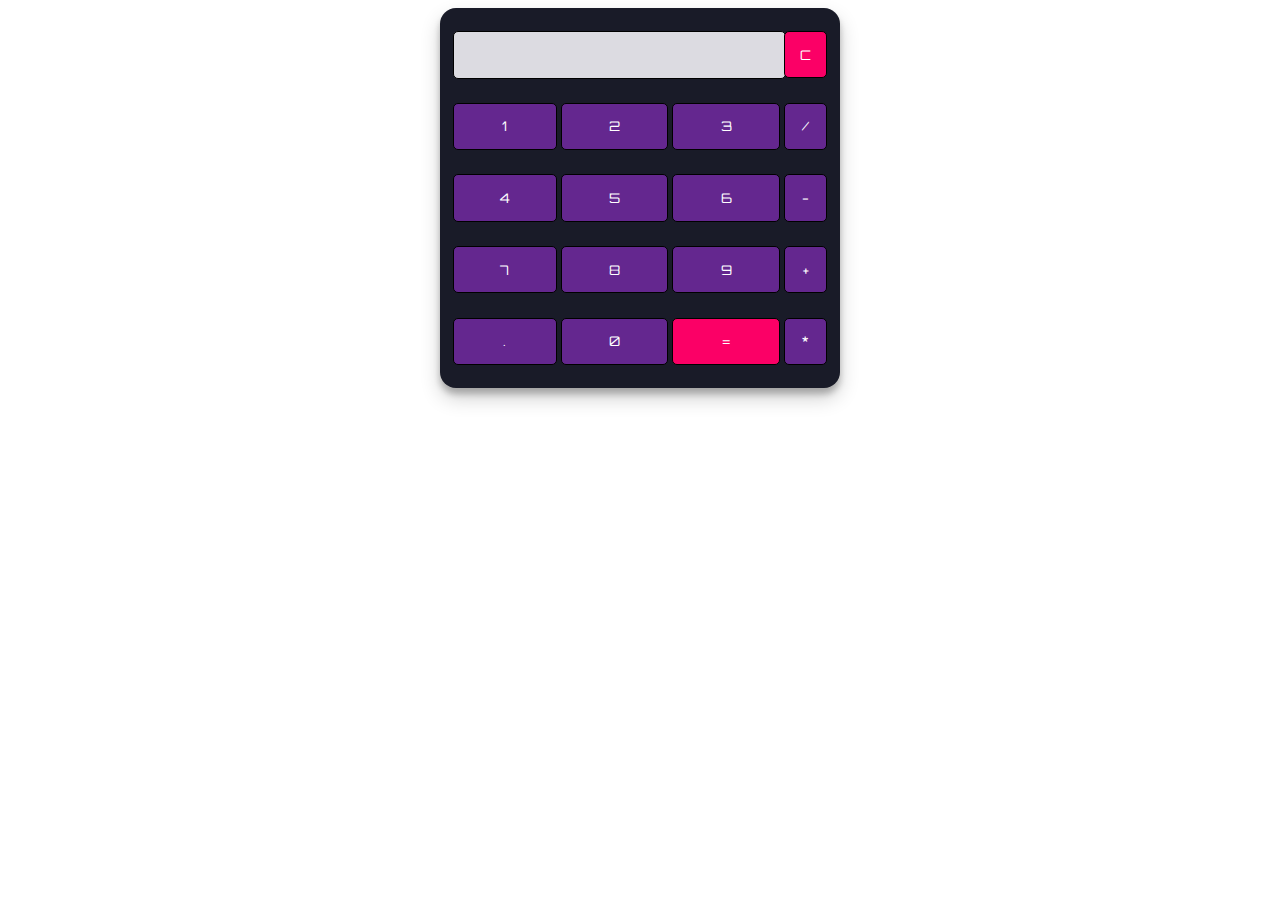
<file: Calculator/index.html>
<!DOCTYPE html>
<html lang="en" dir="ltr">
 
<head>
  <meta charset="utf-8">
  <title>Simple Calculator using HTML, CSS and JavaScript</title>
  <link rel="stylesheet" href="styles.css">
</head>
 
<body>
 
<table class="calculator" >
  <tr>
    <td colspan="3"> <input class="display-box" type="text" id="result" disabled /> </td>
 
    <!-- clearScreen() function clears all the values -->
    <td> <input type="button" value="C" onclick="clearScreen()" id="btn" /> </td>
  </tr>
  <tr>
    <!-- display() function displays the value of clicked button -->
    <td> <input type="button" value="1" onclick="display('1')" /> </td>
    <td> <input type="button" value="2" onclick="display('2')" /> </td>
    <td> <input type="button" value="3" onclick="display('3')" /> </td>
    <td> <input type="button" value="/" onclick="display('/')" /> </td>
  </tr>
  <tr>
    <td> <input type="button" value="4" onclick="display('4')" /> </td>
    <td> <input type="button" value="5" onclick="display('5')" /> </td>
    <td> <input type="button" value="6" onclick="display('6')" /> </td>
    <td> <input type="button" value="-" onclick="display('-')" /> </td>
  </tr>
  <tr>
    <td> <input type="button" value="7" onclick="display('7')" /> </td>
    <td> <input type="button" value="8" onclick="display('8')" /> </td>
    <td> <input type="button" value="9" onclick="display('9')" /> </td>
    <td> <input type="button" value="+" onclick="display('+')" /> </td>
  </tr>
  <tr>
    <td> <input type="button" value="." onclick="display('.')" /> </td>
    <td> <input type="button" value="0" onclick="display('0')" /> </td>
 
    <!-- calculate() function evaluates the mathematical expression -->
    <td> <input type="button" value="=" onclick="calculate()" id="btn" /> </td>
    <td> <input type="button" value="*" onclick="display('*')" /> </td>
  </tr>
</table>
 
<script type="text/javascript" src="script.js"></script>
 
</body>
 
</html>
</file>
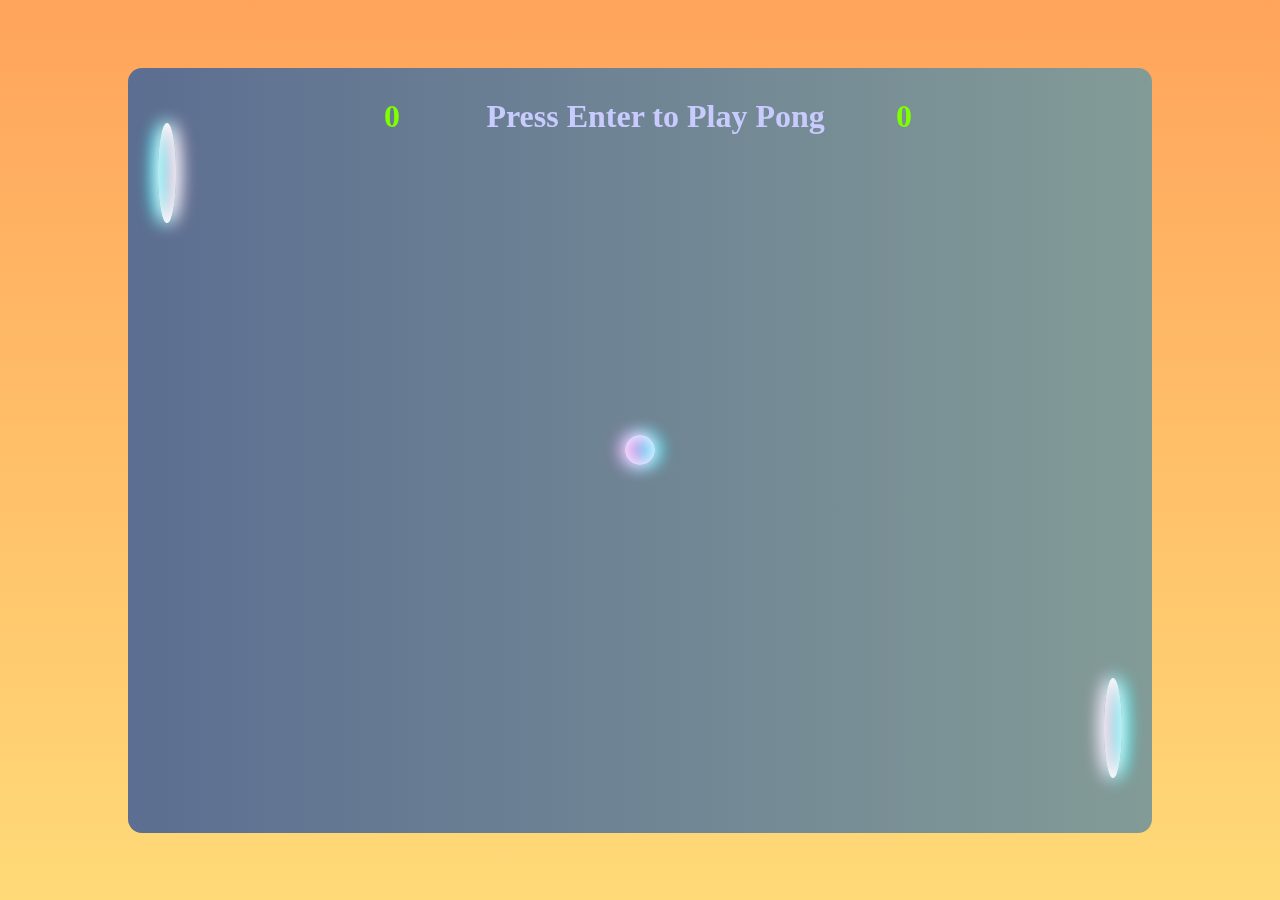
<file: Pong/index.html>
<!DOCTYPE html>
<html lang="en">
    
<head>
    <meta charset="UTF-8">
    <meta name ="viewport" content=
      "width=device-width, initial-scale=1.0">
  
    <title>PONG GAME</title>
  
    <style>
      *{
        margin: 0;
        padding: 0;
        box-sizing: border-box;
      }
  
      body {
        height: 100vh;
        width: 100vw;
        background-image: linear-gradient(to top, #ffda77, #ffa45b);
        display: flex;
        justify-content: center;
        align-items: center;
      }
  
      .board {
        height: 85vh;
        width: 80vw;
        background-image: linear-gradient(to right, #5c6e91, #839b97);
        border-radius: 14px;
      }
  
      .ball {
        height: 30px;
        width: 30px;
        border-radius: 50%;
        position: fixed;
        top: calc(50% - 15px);
        left: calc(50% - 15px);
      }
  
      .ball_effect {
        height: 100%;
        width: 100%;
        border-radius: 100px;
        animation: spinBall 0.1s linear infinite;
        box-shadow: inset 0 0 18px #fff, inset 6px 0 18px violet,
          inset -6px 0 18px #0ff, inset 6px 0 30px violet, 
          inset -6px 0 30px #0ff, 0 0 18px #fff, 
          -4px 0 18px violet, 4px 0 18px #0ff;
      }
  
      @keyframes spinBall {
        100% {
          -webkit-transform: rotate(360deg);
          transform: rotate(360deg);
        }
      }
  
      .paddle {
        height: 100px;
        width: 18px;
        border-radius: 50%;
        position: fixed;
      }
  
      .paddle_1 {
        top: calc(7.5vh + 55px);
        left: calc(10vw + 30px);
        box-shadow: inset 0 0 18px #fff, 
          inset -6px 0 18px #f3bad6,
          inset 6px 0 18px #0ff, inset -6px 0 30px #f3bad6, 
          inset 6px 0 30px #0ff, 0 0 18px #fff, 
          4px 0 18px #f3bad6, -4px 0 18px #0ff;
      }
  
      .paddle_2 {
        top: calc(85vh + 7.5vh - 100px - 55px);
        right: calc(10vw + 30px);
        box-shadow: inset 0 0 18px #fff, 
          inset 6px 0 18px #f3bad6,
          inset -6px 0 18px #0ff, inset 6px 0 30px #f3bad6,
          inset -6px 0 30px #0ff,
          0 0 18px #fff, -4px 0 18px #f3bad6, 4px 0 18px #0ff;
      }
  
      .player_1_score {
        height: 50px;
        width: 50px;
        color: chartreuse;
        position: fixed;
        left: 30vw;
        margin-top: 30px;
      }
  
      .player_2_score {
        height: 50px;
        width: 50px;
        color: chartreuse;
        position: fixed;
        left: 70vw;
        margin-top: 30px;
      }
  
      .message {
        position: fixed;
        /* color: #48426d; */
        height: 10vh;
        width: 30vw;
        color: #c9cbff;
        left: 38vw;
        margin: 30px auto auto auto;
      }
    </style>
</head>
    
<body>
  <div class="board">
      <div class='ball'>
        <div class="ball_effect"></div>
      </div>
      <div class="paddle_1 paddle"></div>
      <div class="paddle_2  paddle"></div>
      <h1 class = "player_1_score">0</h1>
      <h1 class="player_2_score">0</h1>
      <h1 class="message">
        Press Enter to Play Pong
      </h1>
  </div>
  <script>
    let gameState = 'start';
    let paddle_1 = document.querySelector('.paddle_1');
    let paddle_2 = document.querySelector('.paddle_2');
    let board = document.querySelector('.board');
    let initial_ball = document.querySelector('.ball');
    let ball = document.querySelector('.ball');
    let score_1 = document.querySelector('.player_1_score');
    let score_2 = document.querySelector('.player_2_score');
    let message = document.querySelector('.message');
    let paddle_1_coord = paddle_1.getBoundingClientRect();
    let paddle_2_coord = paddle_2.getBoundingClientRect();
    let initial_ball_coord = ball.getBoundingClientRect();
    let ball_coord = initial_ball_coord;
    let board_coord = board.getBoundingClientRect();
    let paddle_common = 
        document.querySelector('.paddle').getBoundingClientRect();
    let dx = Math.floor(Math.random() * 4) + 3;
    let dy = Math.floor(Math.random() * 4) + 3;
    let dxd = Math.floor(Math.random() * 2);
    let dyd = Math.floor(Math.random() * 2);
  
    document.addEventListener('keydown', (e) => {
      if (e.key == 'Enter') {
        gameState = gameState == 'start' ? 'play' : 'start';
        if (gameState == 'play') {
          message.innerHTML = 'Game Started';
          message.style.left = 42 + 'vw';
          requestAnimationFrame(() => {
            dx = Math.floor(Math.random() * 4) + 3;
            dy = Math.floor(Math.random() * 4) + 3;
            dxd = Math.floor(Math.random() * 2);
            dyd = Math.floor(Math.random() * 2);
            moveBall(dx, dy, dxd, dyd);
          });
        }
      }
      if (gameState == 'play') {
        if (e.key == 'w') {
          paddle_1.style.top =
            Math.max(
              board_coord.top,
              paddle_1_coord.top - window.innerHeight * 0.06
            ) + 'px';
          paddle_1_coord = paddle_1.getBoundingClientRect();
        }
        if (e.key == 's') {
          paddle_1.style.top =
            Math.min(
              board_coord.bottom - paddle_common.height,
              paddle_1_coord.top + window.innerHeight * 0.06
            ) + 'px';
          paddle_1_coord = paddle_1.getBoundingClientRect();
        }
  
        if (e.key == 'ArrowUp') {
          paddle_2.style.top =
            Math.max(
              board_coord.top,
              paddle_2_coord.top - window.innerHeight * 0.1
            ) + 'px';
          paddle_2_coord = paddle_2.getBoundingClientRect();
        }
        if (e.key == 'ArrowDown') {
          paddle_2.style.top =
            Math.min(
              board_coord.bottom - paddle_common.height,
              paddle_2_coord.top + window.innerHeight * 0.1
            ) + 'px';
          paddle_2_coord = paddle_2.getBoundingClientRect();
        }
      }
    });
  
    function moveBall(dx, dy, dxd, dyd) {
      if (ball_coord.top <= board_coord.top) {
        dyd = 1;
      }
      if (ball_coord.bottom >= board_coord.bottom) {
        dyd = 0;
      }
      if (
        ball_coord.left <= paddle_1_coord.right &&
        ball_coord.top >= paddle_1_coord.top &&
        ball_coord.bottom <= paddle_1_coord.bottom
      ) {
        dxd = 1;
        dx = Math.floor(Math.random() * 4) + 3;
        dy = Math.floor(Math.random() * 4) + 3;
      }
      if (
        ball_coord.right >= paddle_2_coord.left &&
        ball_coord.top >= paddle_2_coord.top &&
        ball_coord.bottom <= paddle_2_coord.bottom
      ) {
        dxd = 0;
        dx = Math.floor(Math.random() * 4) + 3;
        dy = Math.floor(Math.random() * 4) + 3;
      }
      if (
        ball_coord.left <= board_coord.left ||
        ball_coord.right >= board_coord.right
      ) {
        if (ball_coord.left <= board_coord.left) {
          score_2.innerHTML = +score_2.innerHTML + 1;
        } else {
          score_1.innerHTML = +score_1.innerHTML + 1;
        }
        gameState = 'start';
  
        ball_coord = initial_ball_coord;
        ball.style = initial_ball.style;
        message.innerHTML = 'Press Enter to Play Pong';
        message.style.left = 38 + 'vw';
        return;
      }
      ball.style.top = ball_coord.top + dy * (dyd == 0 ? -1 : 1) + 'px';
      ball.style.left = ball_coord.left + dx * (dxd == 0 ? -1 : 1) + 'px';
      ball_coord = ball.getBoundingClientRect();
      requestAnimationFrame(() => {
        moveBall(dx, dy, dxd, dyd);
      });
    }
  </script>
</body>
    
</html>
</file>
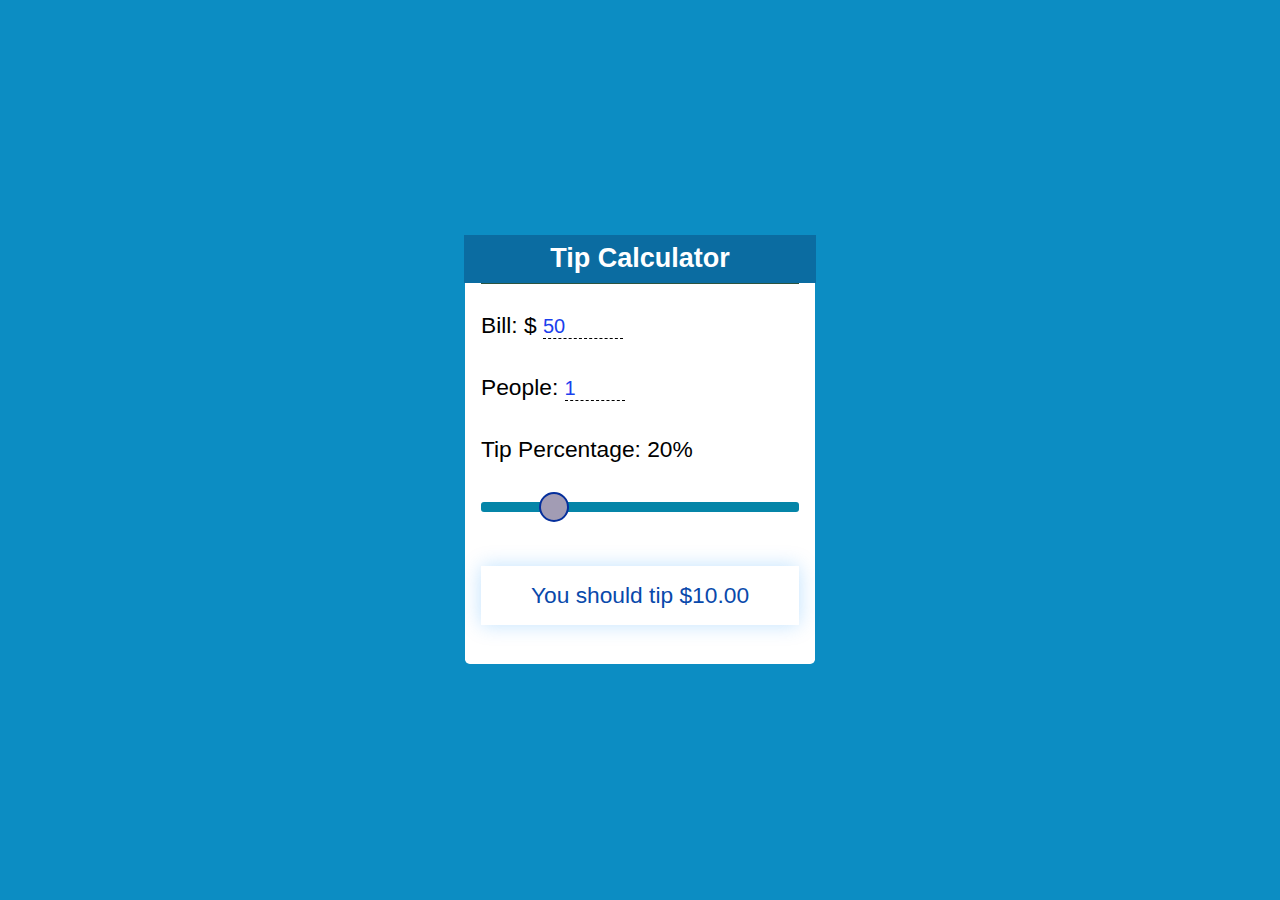
<file: TipsCalc/tips.html>
<!DOCTYPE html>
<html lang="en">
<head>
  <meta charset="UTF-8">
  <meta name="viewport" content="width=device-width, initial-scale=1.0">
  <meta http-equiv="X-UA-Compatible" content="ie=edge">
  <title>Document</title>
  <style media="screen">
  *,
*:before,
*:after {
margin: 0;
padding: 0;
box-sizing: border-box;
}

html {
font-size: 100%;
}

body {
width: 100%;
height: 100vh;
overflow: hidden;
display: grid;
place-items: center;
background: rgb(12, 141, 195);
font-family: "Lato", sans-serif;
font-weight: 400;
line-height: 1.75;
}

p {
margin-bottom: 1rem;
}

h1{
  background: rgb(11, 108, 161);
  color: white;
  font-size: 27px;
  text-align: center;
  margin-top: -17px;
  margin-left: -17px;
  margin-right: -17px;
}
.h3 {
margin: 1.38rem 0;
font-size: 1.424rem;
}

#tip-calculator {
width: 80%;
max-width: 350px;
padding: 1rem;
background: white;
border-radius: 0.3rem;

}

#output {
text-align: center;
box-shadow: 0 0 20px rgba(0,139,253,0.25);
padding: 10px;
color: rgb(9, 73, 171);
}

form {
border-top: 1px solid hsl(149, 31%, 25%);
}

label {
display: block;
}

input[type="number"] {
width: 100%;
max-width: 4em;
background: none;
border: none;
font-size: 20px;
color: rgb(26, 64, 237);
border-bottom: 1px dashed black;

/* Hide spinners and steppers - Firefox */
-moz-appearance: textfield;
}

/* Hide spinners and steppers - Chrome, Safari, Edge, Opera */
input[type="number"]::-webkit-outer-spin-button,
input[type="number"]::-webkit-inner-spin-button {
-webkit-appearance: none;
margin: 0;
}

#people {
max-width: 3em;
}

#percentage {
-webkit-appearance: none;
width: 100%;
margin: 2rem 0;
height: 10px;
background: hsl(193, 94%, 34%);
border-radius: 3px;
}

#percentage::-webkit-slider-thumb {
-webkit-appearance: none;
appearance: none;
width: 30px;
height: 30px;
border-radius: 50%;
border: 2px solid rgb(5, 47, 156);
background: hsl(255, 14%, 66%);
cursor: pointer;
}

#percentage::-moz-range-thumb {
width: 20px;
height: 20px;
background: hsl(149, 31%, 98%);
border-radius: 50%;
cursor: pointer;
}

  </style>
</head>
<body>
  <div id="tip-calculator">
    <h1>Tip Calculator</h1>

    <form id="form">
      <label for="bill" class="h3">
        Bill: $
        <input type="number" min="0" step="0.01" value="50" name="bill" id="bill" />
      </label>
      <label for="people" class="h3">
        People:
        <input type="number" min="1" step="1" value="1" name="people" id="people" />
      </label>
      <label for="percentage" class="h3">
        Tip Percentage:
        <span id="percentage-output"></span>
        <input type="range" min="0" max="100" step="1" value="20" name="percentage" id="percentage" />
      </label>
    </form>
    <div id="output" class="h3"></div>
  </div>

  <script type="text/javascript">
  // cached elements ==========
  const form = document.getElementById("form");
  const totalBill = document.getElementById("bill");
  const totalPeople = document.getElementById("people");
  const tipPercentage = document.getElementById("percentage");
  const percentageOutput = document.getElementById("percentage-output");
  const output = document.getElementById("output");

  // event listeners ==========
  form.addEventListener("change", calculateTip);
  tipPercentage.oninput = calculateTip;

  // event handlers ==========
  function calculateTip() {
    const dollarsPerPerson = (
      (totalBill.value * (tipPercentage.value / 100)) /
      totalPeople.value
    ).toFixed(2);

    displayTip(`$${dollarsPerPerson}`);
    displayPercentage();
  }

  // helper functions ==========
  function displayTip(totalPerPerson) {
    output.innerText =
      totalPeople.value > 1
        ? `Each person should tip ${totalPerPerson}`
        : `You should tip ${totalPerPerson}`;
  }

  function displayPercentage() {
    percentageOutput.innerText = `${tipPercentage.value}%`;
  }

  // on load ==========
  calculateTip();

  </script>
</body>
</html>
</file>
<file: Calculator/styles.css>
@import url('https://fonts.googleapis.com/css2?family=Orbitron&display=swap');
.calculator {
    padding: 10px;
    border-radius: 1em;
    height: 380px;
    width: 400px;
    margin: auto;
    background-color: #191b28;
    box-shadow: rgba(0, 0, 0, 0.19) 0px 10px 20px, rgba(0, 0, 0, 0.23) 0px 6px 6px;
}
.display-box {
    font-family: 'Orbitron', sans-serif;
    background-color: #dcdbe1;
    border: solid black 0.5px;
    color: black;
    border-radius: 5px;
    width: 100%;
    height: 65%;
}
#btn {
    background-color: #fb0066;
}
input[type=button] {
    font-family: 'Orbitron', sans-serif;
    background-color: #64278f;
    color: white;
    border: solid black 0.5px;
    width: 100%;
    border-radius: 5px;
    height: 70%;
    outline: none;
}
input:active[type=button] {
    background: #e5e5e5;
    -webkit-box-shadow: inset 0px 0px 5px #c1c1c1;
    -moz-box-shadow: inset 0px 0px 5px #c1c1c1;
    box-shadow: inset 0px 0px 5px #c1c1c1;
}
</file>
